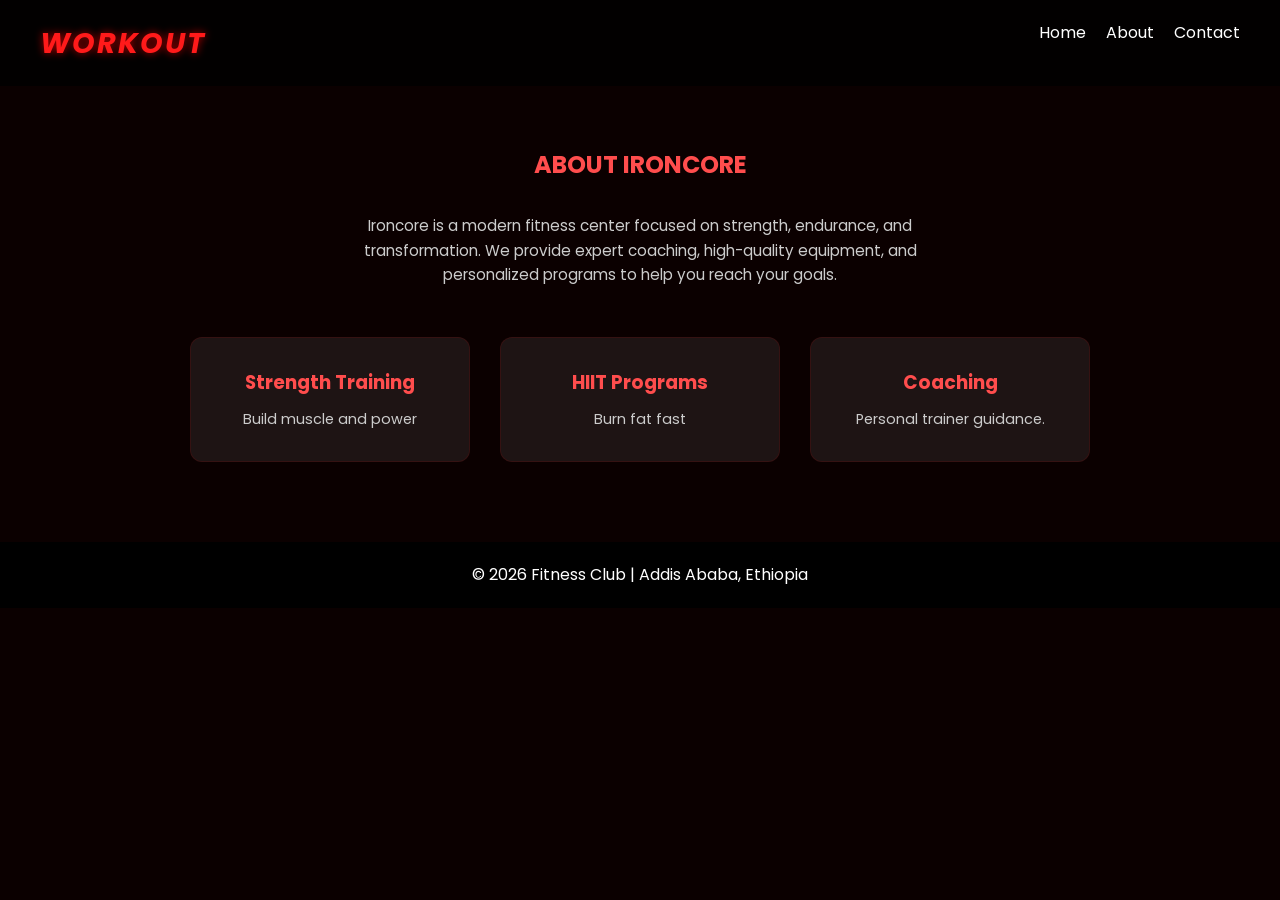
<file: pages/about.html>
<!DOCTYPE html>
<html lang="en">
<head>
<meta charset="UTF-8">
<meta name="viewport" content="width=device-width, initial-scale=1.0">
<title>About</title>
<link rel="stylesheet" href="../styles/about.css">
</head>
<body>

<nav>
    <div class="logo">WORKOUT</div>
    <ul>
        <li><a href="/index.html">Home</a></li>
        <li><a href="/pages/about.html">About</a></li>
        <li><a href="/pages/contact.html">Contact</a></li>
        <!-- <li><a href="order.html">Order</a></li> -->
    </ul>
</nav>
<!-- 
<section>
    <h1>ABOUT US</h1>
    <p>We help you achieve your fitness goals with professional trainers and modern equipment.</p>
</section> -->

    <!-- About Workout -->
    <section class="about-workout">
        <h2>ABOUT IRONCORE</h2>
<p class="about-text">
    Ironcore is a modern fitness center focused on strength, endurance, and transformation.
    We provide expert coaching, high-quality equipment, and personalized programs to help you reach your goals.
</p>
       <div class="cards"> 
        <div class="card">
            <h3>Strength Training</h3>
            <p>Build muscle and power</p>
        </div>
        <div class="card">
            <h3>HIIT Programs</h3>
            <p>Burn fat fast</p>
        </div>
        <div class="card">
            <h3>Coaching</h3>
            <p>Personal trainer guidance.</p>
        </div>
    </div>
    </section>
     <!-- Footer -->
        <footer>
            <p>© 2026 Fitness Club | Addis Ababa, Ethiopia</p>
        </footer>


</body>
</html>
</file>
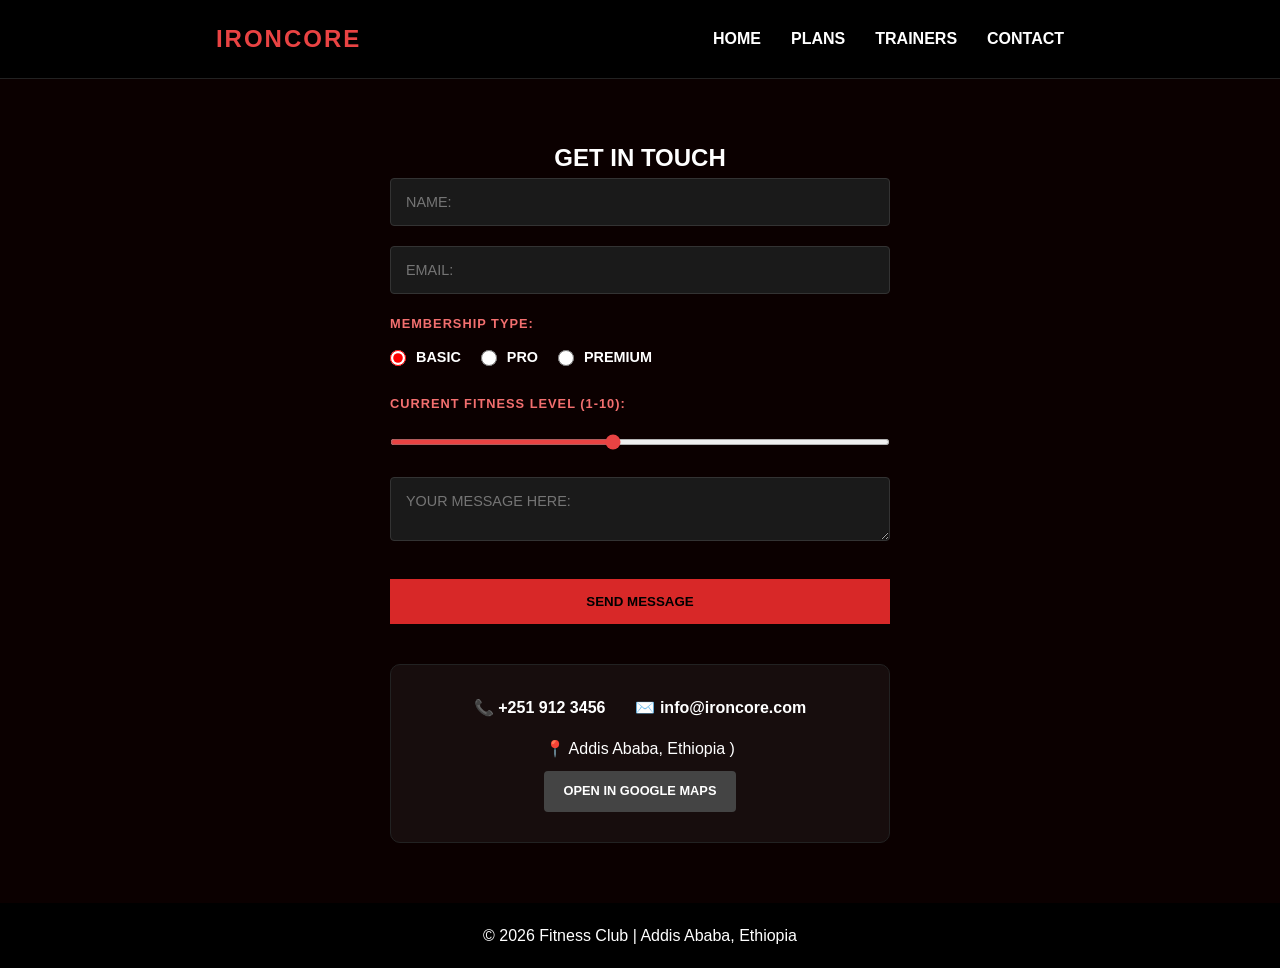
<file: pages/contact.html>
<!DOCTYPE html>
<html lang="en">

<head>
    <meta charset="UTF-8">
    <meta name="viewport" content="width=device-width, initial-scale=1.0">
    <title>Contact</title>
    <link rel="stylesheet" href="../styles/contact.css">
    <link rel="stylesheet" href="../index.html">
</head>

<body>

    <header>
        <nav class="navbar">
            <div class="logo">IRONCORE</div>
            <ul>
                <li><a href="../index.html">Home</a></li>
                <li><a href="../index.html#membership-plans">Plans</a></li>
                <li><a href="../index.html#trainers">Trainers</a></li>
                <li><a href="contact.html">Contact</a></li>
            </ul>
        </nav>
    </header>

    <section id="contact" class="contact-section">
        <h2>GET IN TOUCH</h2>

        <div class="contact-container">
            <form class="contact-form">
                <input type="text" placeholder="NAME:">
                <input type="email" placeholder="EMAIL:">
                <div class="membership-group">
    <label class="group-label">MEMBERSHIP TYPE:</label>
    <div class="radio-options">
        <input type="radio" id="basic" name="membership" checked>
        <label for="basic">BASIC</label>

        <input type="radio" id="pro" name="membership">
        <label for="pro">PRO</label>

        <input type="radio" id="premium" name="membership">
        <label for="premium">PREMIUM</label>
    </div>
</div>
<div class="range-group">
                <label class="group-label">CURRENT FITNESS LEVEL (1-10):</label>
                <input type="range" min="1" max="10" value="5" class="slider">
            </div>
                <textarea placeholder="YOUR MESSAGE HERE:"></textarea>
                <button type="submit" class="btn-send">SEND MESSAGE</button>
            </form>

            <div class="contact-info-card">
                <div class="info-row">
                    <span>📞 +251 912 3456</span>
                    <span>✉️ info@ironcore.com</span>
                </div>
                <p>📍 Addis Ababa, Ethiopia )</p>
               <a href="https://www.google.com/maps/" target="_blank" 
   class="btn-maps">
   OPEN IN GOOGLE MAPS
</a>
            </div>
        </div>
    </section>
    <!-- Footer -->
    <footer>
        <p>© 2026 Fitness Club | Addis Ababa, Ethiopia</p>
    </footer>


</body>

</html>
</file>
<file: styles/about.css>
/* --- GLOBAL STYLES (Keep in both) --- */
@import url('https://fonts.googleapis.com/css2?family=Poppins:wght@300;400;600;700&display=swap');

* {
    margin: 0;
    padding: 0;
    box-sizing: border-box;
    font-family: 'Poppins', sans-serif;
}

body {
    background: #0b0000;
    color: white;
    line-height: 1.6;
}

nav {
    display: flex;
    justify-content: space-between;
    padding: 20px 40px;
    background: rgba(0, 0, 0, 0.8);
}

nav .logo {
    font-size: 1.8rem;
    font-weight: 700;
    color: #ff1a1a;
    letter-spacing: 2px;
    text-transform: uppercase;
    font-style: italic;
    text-shadow: 0 0 8px rgba(255, 0, 0, 0.7);
}

nav ul {
    display: flex;
    list-style: none;
    gap: 20px;
}

nav a {
    color: white;
    text-decoration: none;
    transition: 0.3s;
}

/* --- ABOUT PAGE SPECIFIC --- */
section {
    padding: 60px 30px;
}

h2 {
    text-align: center;
    margin-bottom: 30px;
    color: #ff4d4d;
}

.about-text {
    text-align: center;
    max-width: 600px;
    margin: 0 auto 30px;
    color: #ccc;
    font-size: 0.95rem;
}

.cards {
    display: flex;           /* Aligns children in a row */
    justify-content: center;  /* Centers the cards horizontally */
    gap: 30px;               /* Adds equal spacing between the cards */
    flex-wrap: wrap;         /* Allows them to stack on small mobile screens */
    padding: 20px 0;
}

.card {
    background: rgba(255, 255, 255, 0.08);
    padding: 30px 20px;
    border-radius: 12px;
    width: 280px;            /* Set a fixed width so they look uniform */
    text-align: center;
    transition: 0.3s ease;
    border: 1px solid rgba(255, 0, 0, 0.1); /* Subtle red border */
}

.card:hover {
    transform: translateY(-10px);
    background: rgba(255, 0, 0, 0.15);
    border-color: red;
}

.card h3 {
    margin-bottom: 10px;
    color: #ff4d4d;
}

.card p {
    font-size: 0.9rem;
    color: #ccc;
}



footer {
    text-align: center;
    padding: 20px;
    background: black;
}
</file>
<file: styles/contact.css>
* {
    margin: 0;
    padding: 0;
    box-sizing: border-box;
    font-family: 'Arial', sans-serif;
}

html {
    scroll-behavior: smooth;
}

body {
    background-color: #0b0000; /* Deep Ironcore Black */
    color: white;
    line-height: 1.6;
}

/* =========================================
   2. NAVIGATION BAR (Works for Home & Contact)
   ========================================= */
header {
    background: #000;
    padding: 20px 0;
    position: sticky;
    top: 0;
    z-index: 1000;
    border-bottom: 1px solid #222;
}

.navbar {
    display: flex;
    justify-content: space-around;
    align-items: center;
    max-width: 1200px;
    margin: 0 auto;
}

.logo {
    font-size: 1.5rem;
    font-weight: bold;
    color: #e94343;
    letter-spacing: 2px;
}

.navbar ul {
    list-style: none;
    display: flex;
    gap: 30px;
}

.navbar ul li a {
    text-decoration: none;
    color: white;
    font-weight: bold;
    text-transform: uppercase;
    transition: 0.3s;
}

.navbar ul li a:hover {
    color: #ff0000;
}








.contact-section {
    padding: 60px 20px;
    text-align: center;
}

.contact-container {
    max-width: 500px; /* Keeps the form from getting too wide */
    margin: 0 auto;
}

/* --- Input Boxes (Name, Email, Textarea) --- */
.contact-form input[type="text"],
.contact-form input[type="email"],
.contact-form textarea {
    width: 100%;
    background: #1a1a1a;
    border: 1px solid #333;
    padding: 15px;
    margin-bottom: 20px;
    color: white;
    border-radius: 4px;
    font-size: 0.9rem;
}

/* --- Membership & Range Groups (The Fix) --- */
.membership-group, .range-group {
    text-align: left; /* Aligns labels to the left edge */
    margin-bottom: 25px;
}

.group-label {
    display: block;
    font-size: 0.8rem;
    color: #f36f6f; /* IronCore Red for labels */
    font-weight: bold;
    margin-bottom: 12px;
    letter-spacing: 1px;
}

/* --- Radio Buttons Alignment --- */
.radio-options {
    display: flex;
    gap: 20px; /* Space between Basic, Pro, Premium */
    align-items: center;
}

.radio-options input[type="radio"] {
    accent-color: #ff0000; /* Makes the circle red */
    width: 16px;
    height: 16px;
    cursor: pointer;
    margin: 0;
}

.radio-options label {
    font-size: 0.9rem;
    cursor: pointer;
    font-weight: bold;
    color: #fff;
    margin-left: -10px; /* Pulls text closer to its specific button */
}

/* --- Range Slider Styling --- */
.slider {
    width: 100%;
    accent-color: #e94343;
    cursor: pointer;
    height: 6px;
    background: #333;
    border-radius: 5px;
}

/* --- Submit Button --- */
.btn-send {
    width: 100%;
    background: #d82828;
    color: black;
    border: none;
    padding: 15px;
    font-weight: 800;
    text-transform: uppercase;
    cursor: pointer;
    transition: 0.3s;
    margin-top: 10px;
}

.btn-send:hover {
    background: #cc0000;
    transform: translateY(-2px);
}

/* --- Contact Info Card --- */
.contact-info-card {
    margin-top: 40px;
    background: rgba(255, 255, 255, 0.05);
    padding: 30px;
    border-radius: 10px;
    border: 1px solid #222;
}

.info-row {
    display: flex;
    justify-content: center;
    gap: 30px;
    margin-bottom: 15px;
    font-weight: bold;
}

.btn-maps {
    display: inline-block;
    background: #444;
    color: white;
    text-decoration: none;
    padding: 10px 20px;
    font-size: 0.8rem;
    font-weight: bold;
    border-radius: 4px;
    margin-top: 10px;
}
footer {
    text-align: center;
    padding: 20px;
    background: black;
}
</file>
